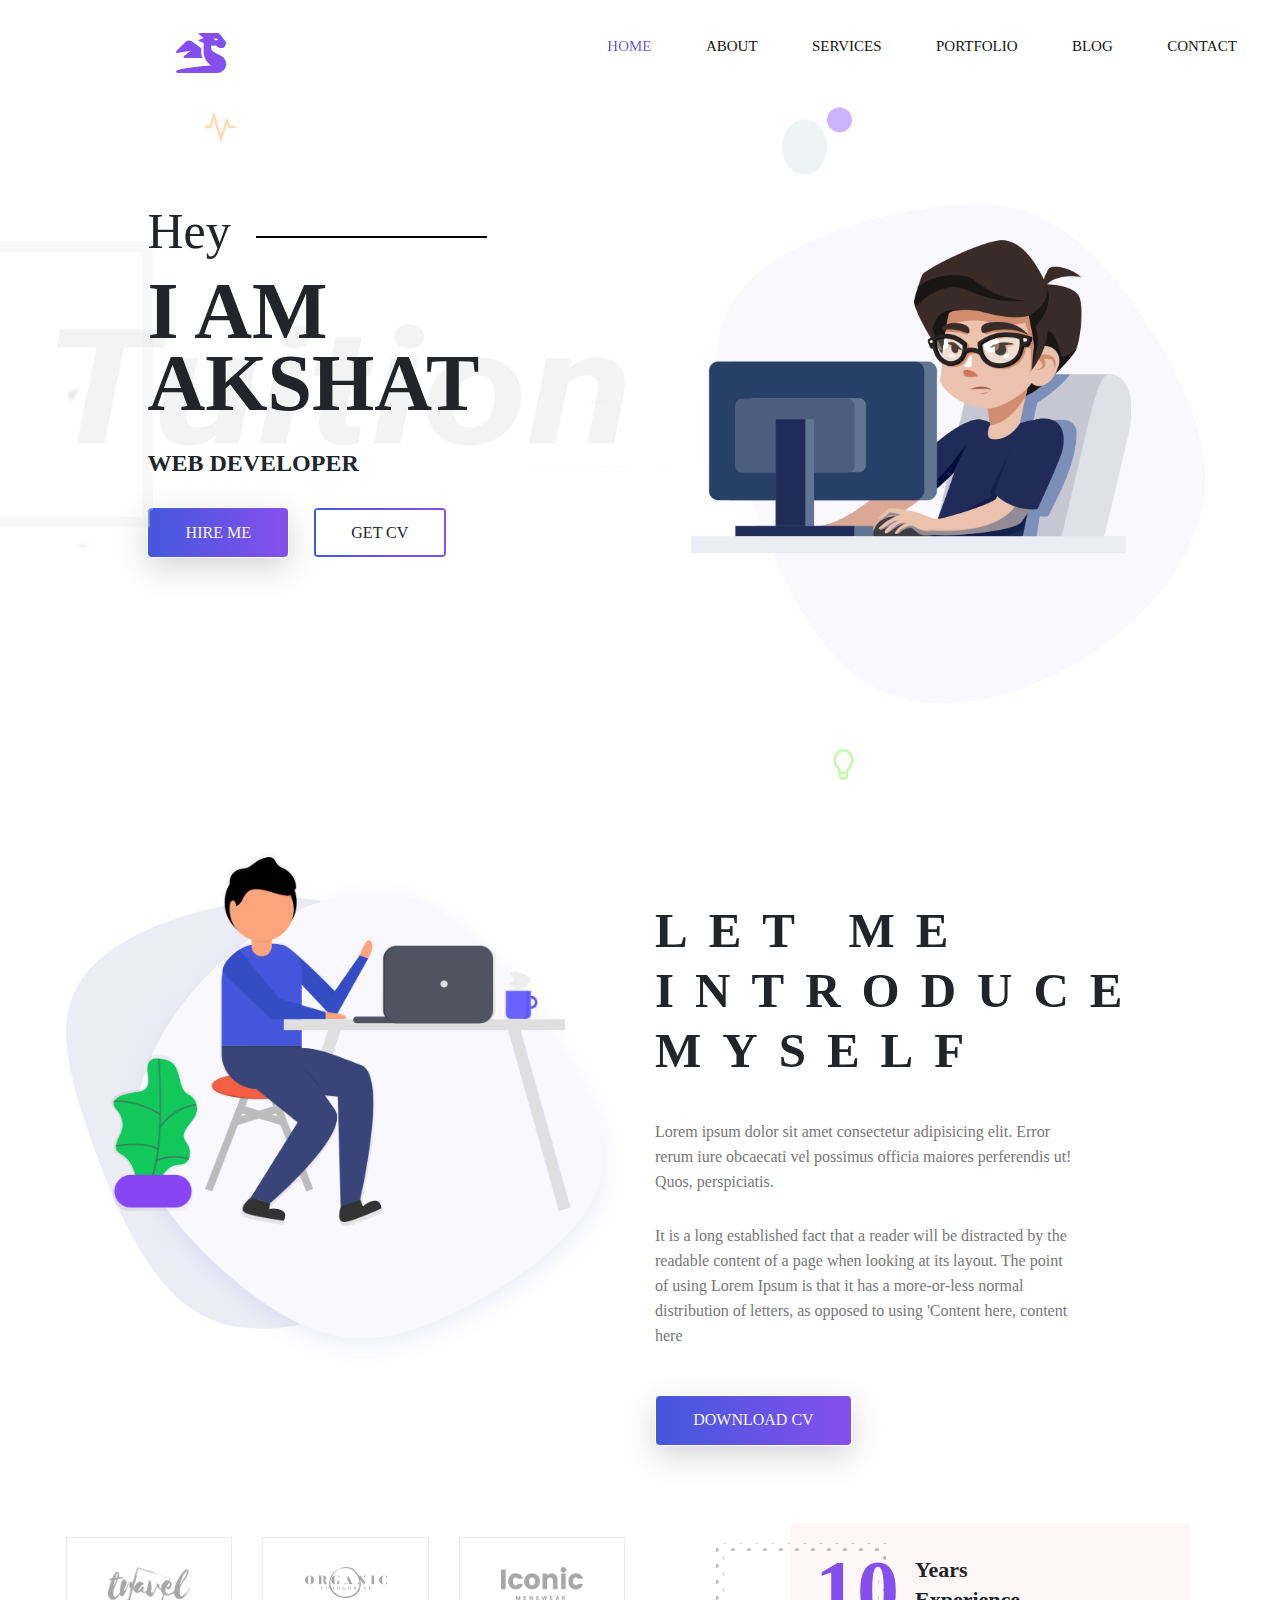
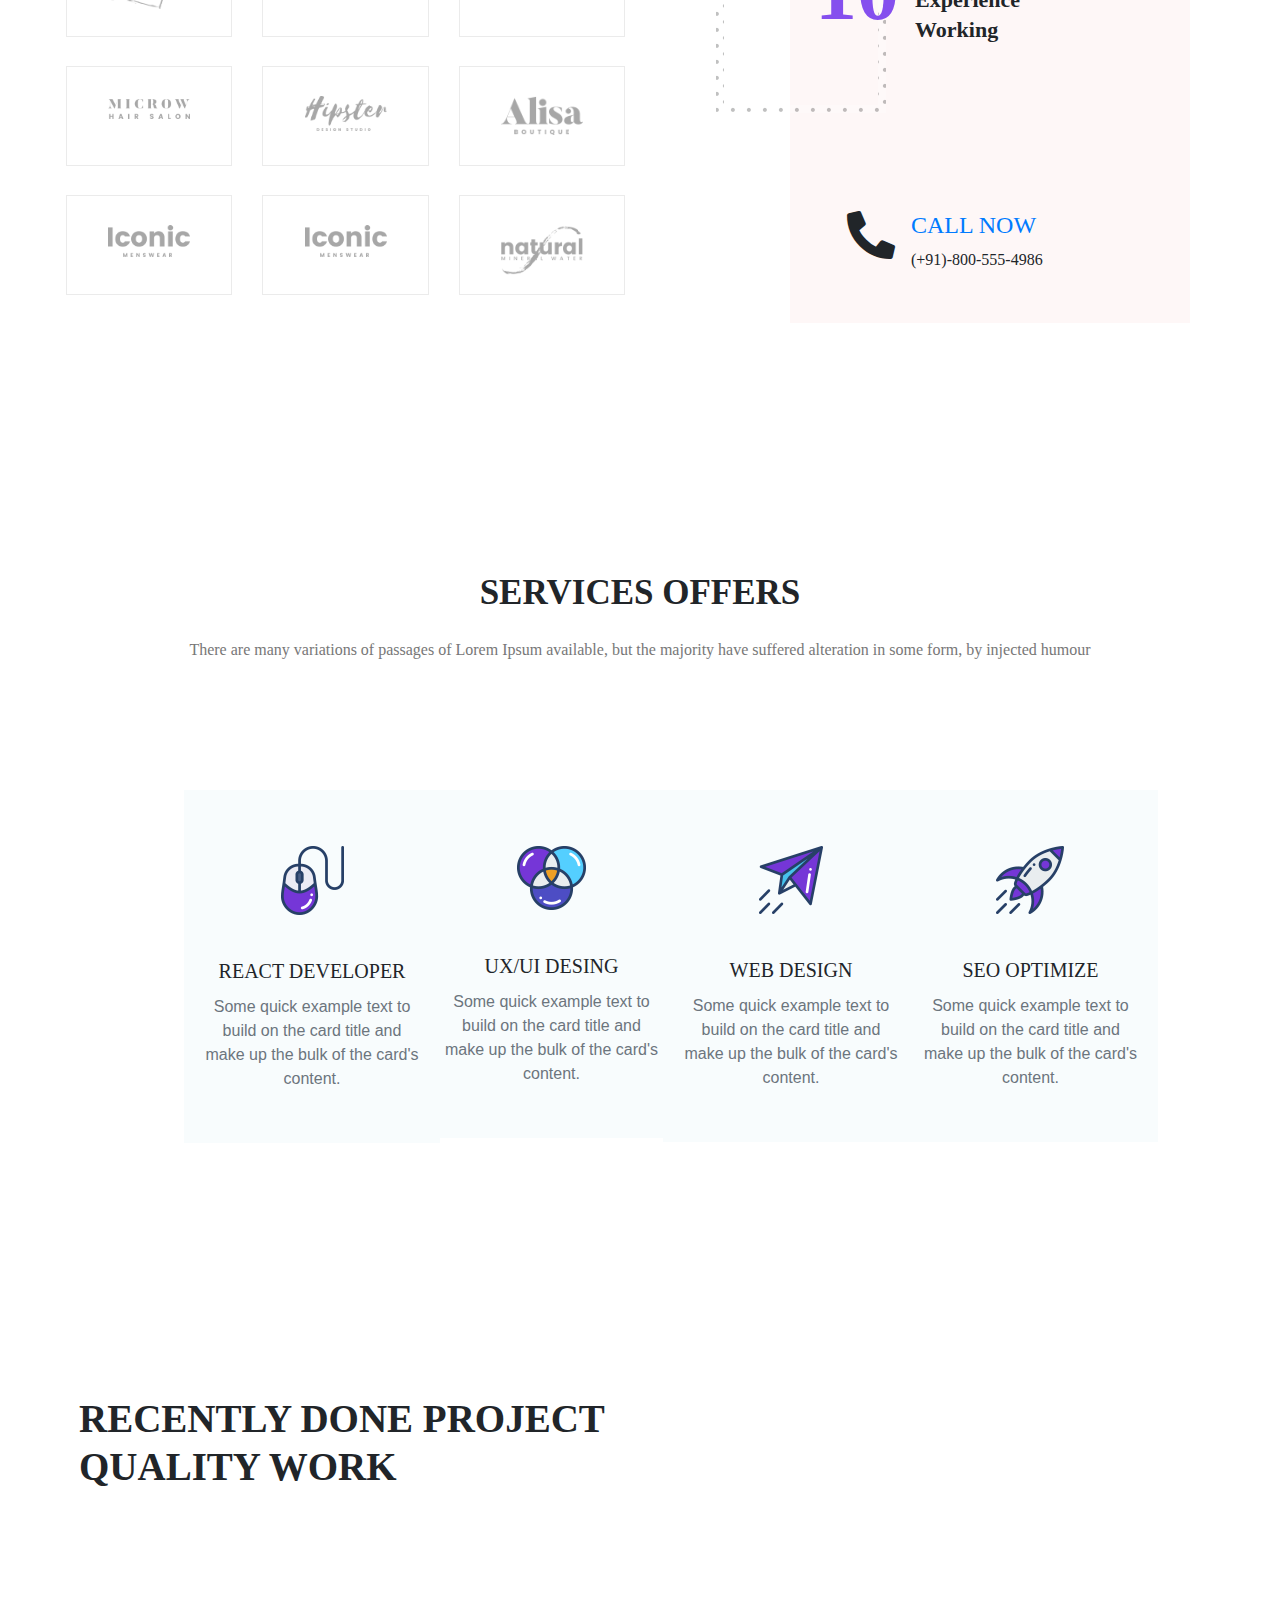
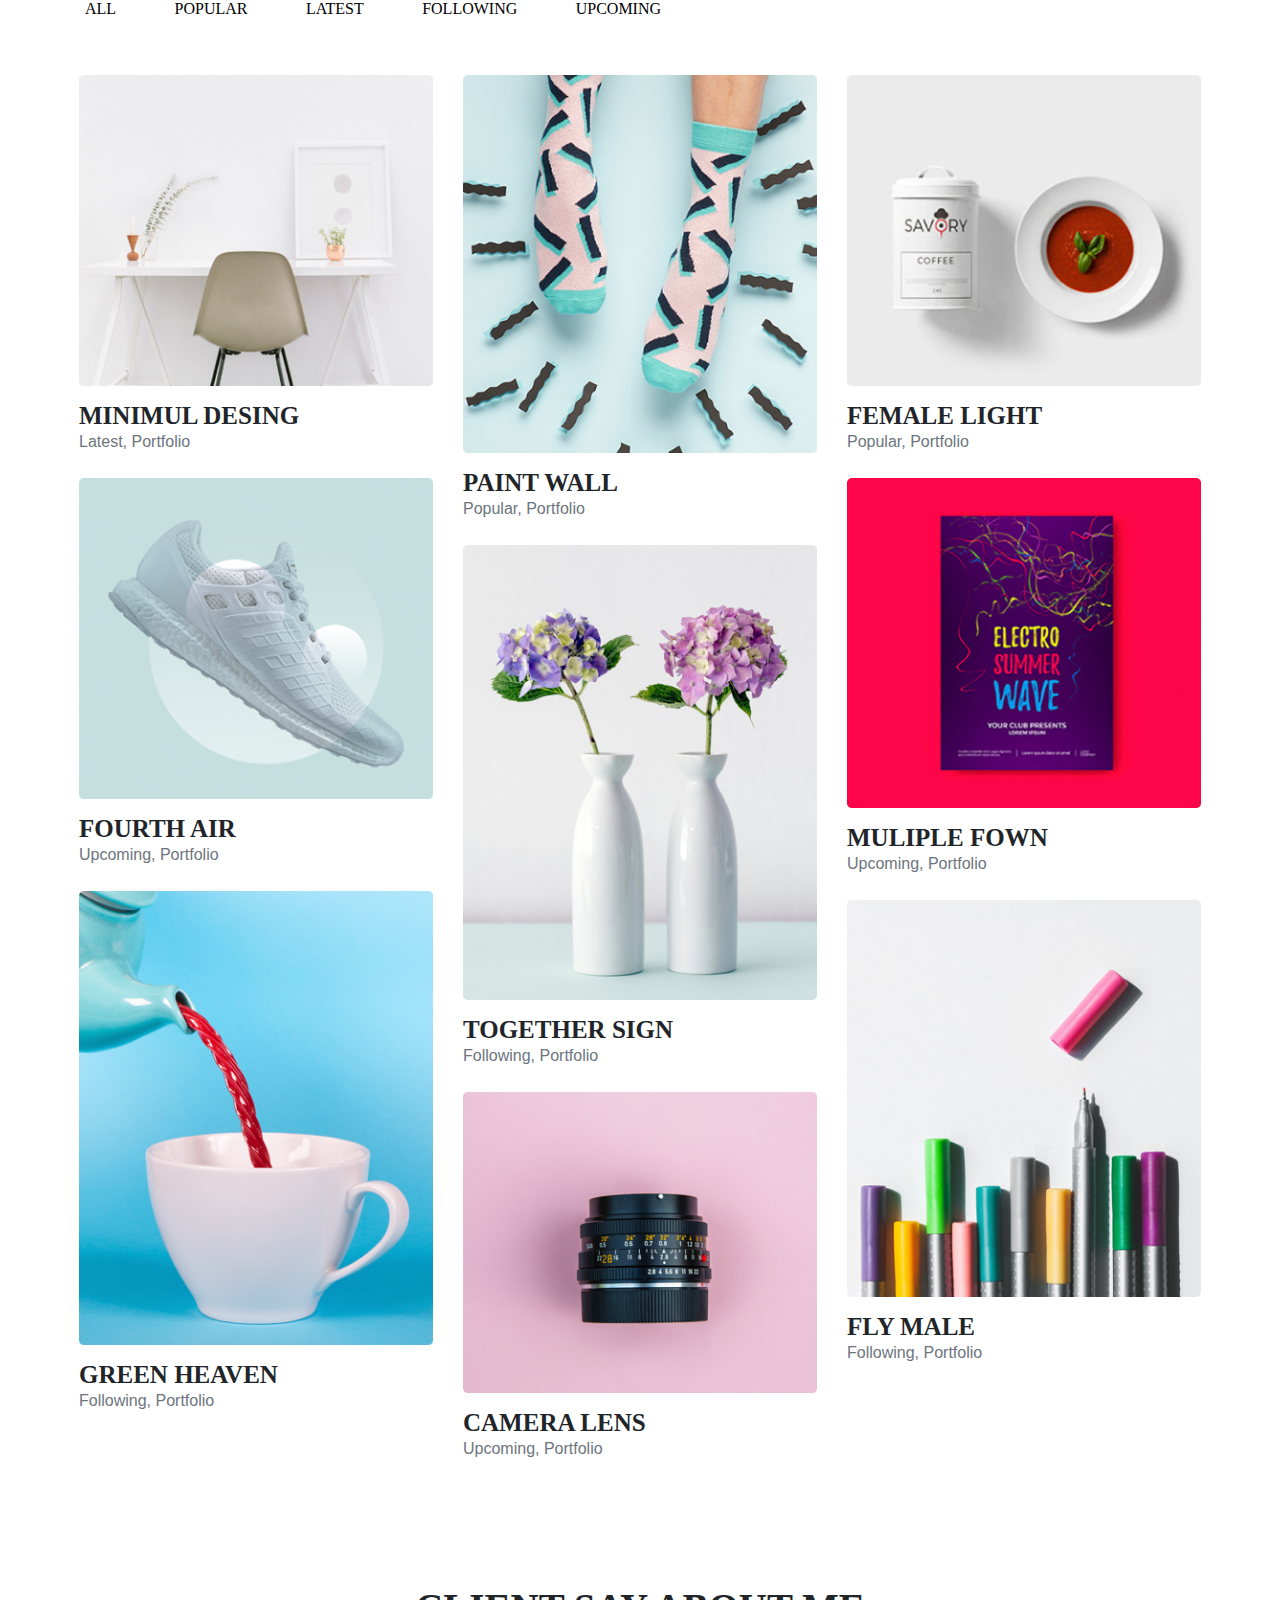
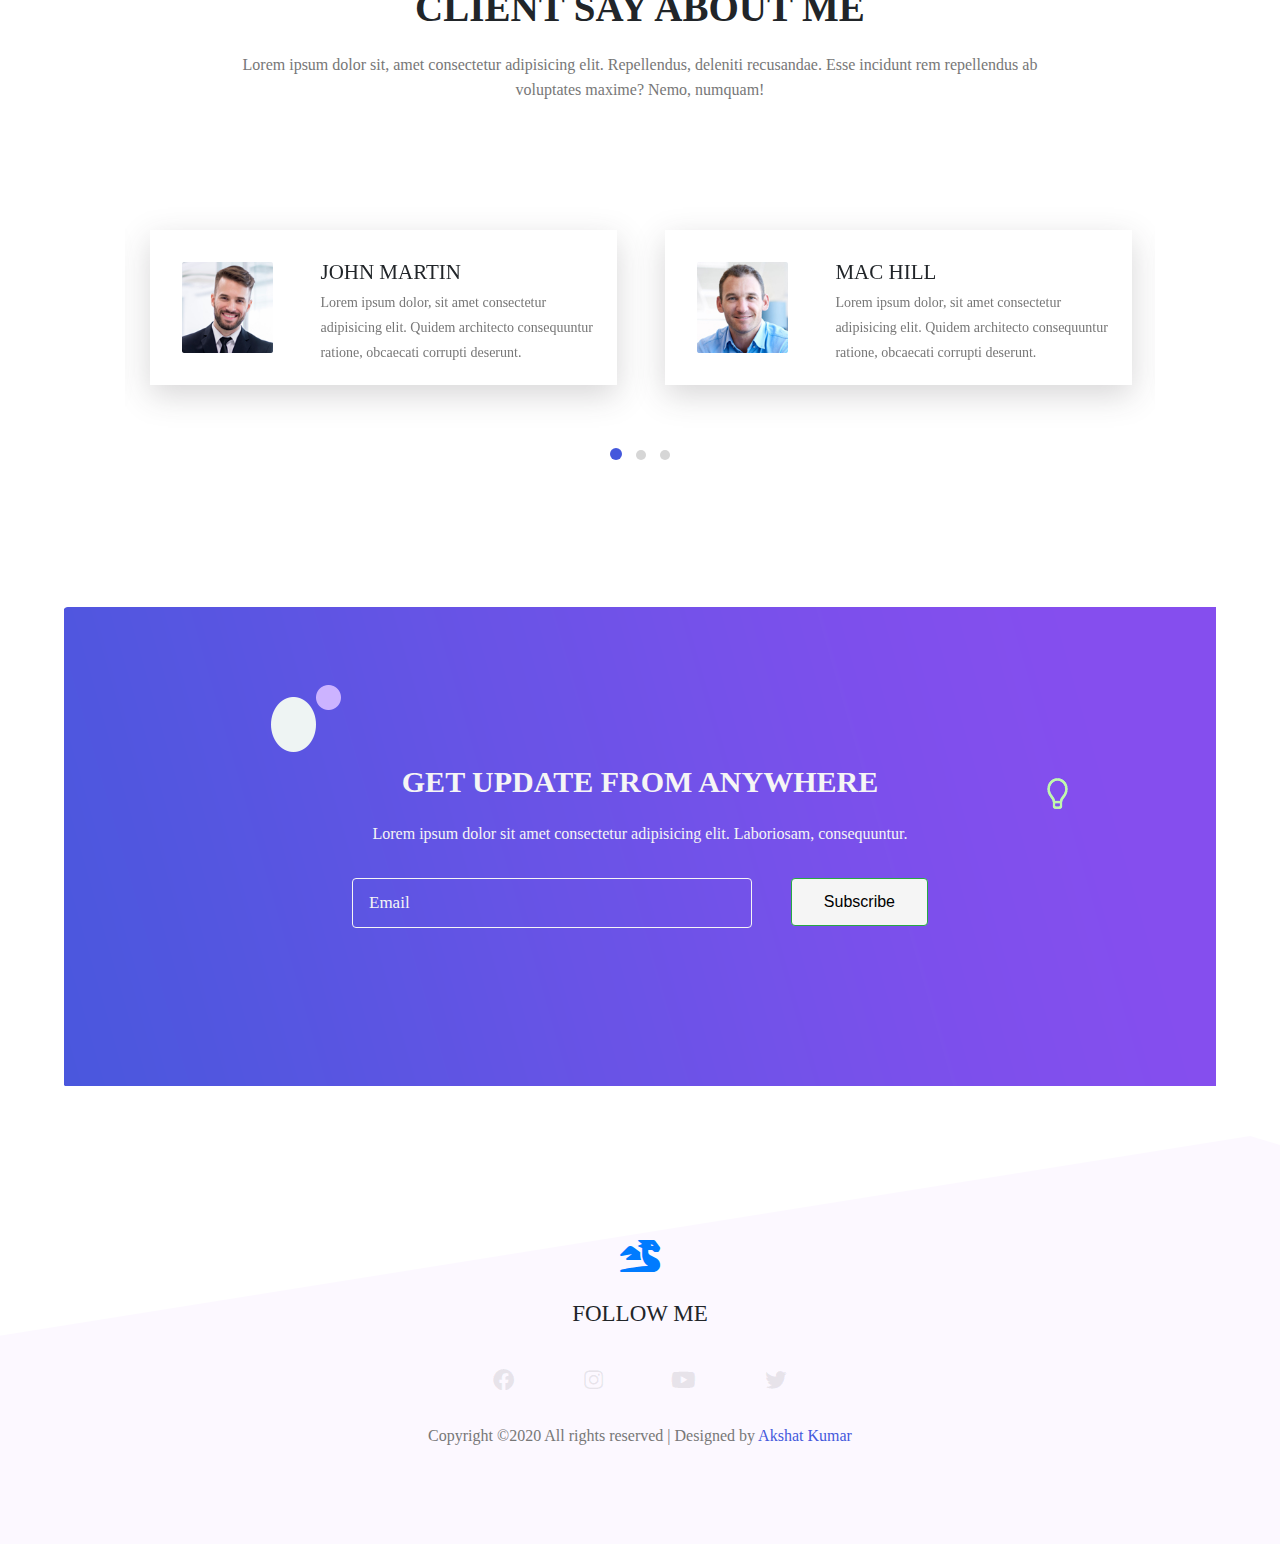
<file: Index.html>
<!DOCTYPE html>
<html lang="en">
  <head>
    <meta charset="UTF-8" />
    <meta name="viewport" content="width=device-width, initial-scale=1.0" />
    <meta http-equiv="X-UA-Compatible" content="ie=edge" />
    <title>Portfolio</title>

    <!--  Bootstrap css file  -->
    <link rel="stylesheet" href="./css/bootstrap.min.css" />

    <!--  font awesome icons  -->
    <link rel="stylesheet" href="./css/all.min.css" />

     <!-- Magnific Popup css file  -->
    <link
      rel="stylesheet"
      href="./vendor/Magnific-Popup/dist/magnific-popup.css"
    />

    <!--  Owl-carousel css file  -->
    <link
      rel="stylesheet"
      href="./vendor/owl-carousel/css/owl.carousel.min.css"
    />
    <link
      rel="stylesheet"
      href="./vendor/owl-carousel/css/owl.theme.default.min.css"
    />

    <!--  custom css file  -->
    <link rel="stylesheet" href="./css/style.css" />

    <!--  Responsive css file  -->
    <link rel="stylesheet" href="./css/responsive.css" />
  </head>

  <body>
    <!--  ======================= Start Header Area ============================== -->

    <header class="header_area">
      <div class="main-menu">
        <nav class="navbar navbar-expand-lg navbar-light">
          <a class="navbar-brand" href="#">
            <!-- <img src="./img/logo.png" alt="logo"> -->
            <span><i class="fas fa-dragon fa-2x"></i> </span>
          </a>
          <button
            class="navbar-toggler"
            type="button"
            data-toggle="collapse"
            data-target="#navbarNav"
            aria-controls="navbarNav"
            aria-expanded="false"
            aria-label="Toggle navigation"
          >
            <span class="navbar-toggler-icon"></span>
          </button>
          <div class="collapse navbar-collapse" id="navbarNav">
            <!-- for moving the nav bar content to right -->
            <div class="mr-auto"></div>
            <!-- . -->
            <ul class="navbar-nav">
              <li class="nav-item active">
                <a class="nav-link" href="#"
                  >Home <span class="sr-only">(current)</span></a
                >
              </li>
              <li class="nav-item">
                <a class="nav-link" href="#">about</a>
              </li>
              <li class="nav-item">
                <a class="nav-link" href="#">services</a>
              </li>
              <li class="nav-item">
                <a class="nav-link" href="./resume.html">portfolio</a>
              </li>
              <li class="nav-item">
                <a class="nav-link" href="#">blog</a>
              </li>
              <li class="nav-item">
                <a class="nav-link" href="#">contact</a>
              </li>
            </ul>
          </div>
        </nav>
      </div>
    </header>

    <!--  ======================= End Header Area ============================== -->

    <!--  ======================= Start Main Area ================================ -->
    <main class="site-main">
      <!--  ======================= Start Banner Area =======================  -->
      <section class="site-banner">
        <div class="container">
          <div class="row">
            <div class="col-lg-6 col-md-12 site-title">
              <h3 class="title-text">Hey</h3>
              <h1 class="title-text text-uppercase">I am Akshat</h1>
              <h4 class="title-text text-uppercase">Web Developer</h4>
              <div class="site-buttons">
                <div class="d-flex flex-row flex-wrap">
                  <button
                    type="button"
                    class="btn button primary-button mr-4 text-uppercase"
                  >
                    hire me
                  </button>
                  <a href="resume.html">
                    <button
                      type="button"
                      class="btn button secondary-button text-uppercase"
                    >
                      Get cv
                    </button>
                  </a>
                </div>
              </div>
            </div>
            <div class="col-lg-6 col-md-12 banner-image">
              <img
                src="./img/banner/banner-image.png"
                alt="banner-img"
                class="img-fluid"
              />
            </div>
          </div>
        </div>
      </section>
      <!--  ======================= End Banner Area =======================  -->

      <!--  ========================= About Area ==========================  -->

      <section class="about-area">
        <div class="container-fluid">
          <div class="row">
            <div class="col-lg-6 col-md-12">
              <div class="about-image">
                <img
                  src="./img/about-us.png"
                  alt="About us"
                  class="img-fluid"
                />
              </div>
            </div>
            <div class="col-lg-6 col-md-12 about-title">
              <h2 class="text-uppercase pt-5">
                <span>Let me</span>
                <span>introduce</span>
                <span>myself</span>
              </h2>
              <div class="paragraph py-4 w-75">
                <p class="para">
                  Lorem ipsum dolor sit amet consectetur adipisicing elit. Error
                  rerum iure obcaecati vel possimus officia maiores perferendis
                  ut! Quos, perspiciatis.
                </p>
                <p class="para">
                  It is a long established fact that a reader will be distracted
                  by the readable content of a page when looking at its layout.
                  The point of using Lorem Ipsum is that it has a more-or-less
                  normal distribution of letters, as opposed to using 'Content
                  here, content here
                </p>
              </div>
              <a href="./resume.html">
                <button
                  type="button"
                  class="btn button primary-button text-uppercase"
                >
                  Download cv
                </button>
              </a>
            </div>
          </div>
        </div>
      </section>

      <!--  ========================= End About Area ==========================  -->

      <!--  ======================== Brand Area ==============================  -->

      <section class="brand-area">
        <div class="container-fluid">
          <div class="row">
            <div class="col-xl-6 col-lg-12 col-md-12">
              <div class="first-row row">
                <div class="col-lg-4 col-md-6 col-sm-6">
                  <div class="single-brand">
                    <img src="./img/brands/logo1.png" alt="Brand-1 " />
                  </div>
                </div>
                <div class="col-lg-4 col-md-6 col-sm-6">
                  <div class="single-brand">
                    <img src="./img/brands/logo2.png" alt="Brand-2 " />
                  </div>
                </div>
                <div class="col-lg-4 col-md-6 col-sm-6">
                  <div class="single-brand">
                    <img src="./img/brands/logo3.png" alt="Brand-3 " />
                  </div>
                </div>
                <div class="col-lg-4 col-md-6 col-sm-6">
                  <div class="single-brand">
                    <img src="./img/brands/logo4.png" alt="Brand-4" />
                  </div>
                </div>
                <div class="col-lg-4 col-md-6 col-sm-6">
                  <div class="single-brand">
                    <img src="./img/brands/logo5.png" alt="Brand-5 " />
                  </div>
                </div>
                <div class="col-lg-4 col-md-6 col-sm-6">
                  <div class="single-brand">
                    <img src="./img/brands/logo6.png" alt="Brand-6" />
                  </div>
                </div>
                <div class="col-lg-4 col-md-6 col-sm-6">
                  <div class="single-brand">
                    <img src="./img/brands/logo7.png" alt="Brand-7 " />
                  </div>
                </div>
                <div class="col-lg-4 col-md-6 col-sm-6">
                  <div class="single-brand">
                    <img src="./img/brands/logo8.png" alt="Brand-8 " />
                  </div>
                </div>
                <div class="col-lg-4 col-md-6 col-sm-6">
                  <div class="single-brand">
                    <img src="./img/brands/logo9.png" alt="Brand-9" />
                  </div>
                </div>
              </div>
            </div>
            <div class="col-xl-6 col-lg-12 col-md-12">
              <div class="experience-area">
                <div class="d-flex flex-row years-area">
                  <h2 class="p-3 years">10</h2>
                  <h2>
                    <span>Years</span>
                    <span>Experience</span>
                    <span>Working</span>
                  </h2>
                </div>
                <div class="d-flex flex-row flex-wrap call-area">
                  <span><i class="fas fa-phone-alt fa-3x px-3"></i></span>
                  <div class="call-now">
                    <a href="#" class="text-uppercase h4 font-roboto"
                      >Call Now</a
                    >
                    <span class="font-roboto py-2">(+91)-800-555-4986</span>
                  </div>
                </div>
                <div class="bg-panel"></div>
              </div>
            </div>
          </div>
        </div>
      </section>

      <!--  ======================== End Brand Area ==============================  -->

      <!--  ====================== Start Services Area =============================  -->

      <section class="services-area">
        <div class="container">
          <div class="row">
            <div class="col-lg-12 text-center services-title">
              <h1 class="text-uppercase title-text">Services Offers</h1>
              <p class="para">
                There are many variations of passages of Lorem Ipsum available,
                but the majority have suffered alteration in some form, by
                injected humour
              </p>
            </div>
          </div>
          <div class="container services-list">
            <div class="row">
              <div class="col-lg-3 col-md-6 col-sm-12">
                <div class="services">
                  <div class="sevices-img text-center py-4">
                    <img src="./img/services/s1.png" alt="Services-1" />
                  </div>
                  <div class="card-body text-center">
                    <h5 class="card-title text-uppercase font-roboto">
                      React developer
                    </h5>
                    <p class="card-text text-secondary">
                      Some quick example text to build on the card title and
                      make up the bulk of the card's content.
                    </p>
                  </div>
                </div>
              </div>
              <div class="col-lg-3 col-md-6 col-sm-12">
                <div class="services">
                  <div class="sevices-img text-center py-4">
                    <img src="./img/services/s2.png" alt="Services-2" />
                  </div>
                  <div class="card-body text-center">
                    <h5 class="card-title text-uppercase font-roboto">
                      ux/ui desing
                    </h5>
                    <p class="card-text text-secondary">
                      Some quick example text to build on the card title and
                      make up the bulk of the card's content.
                    </p>
                  </div>
                </div>
              </div>
              <div class="col-lg-3 col-md-6 col-sm-12">
                <div class="services">
                  <div class="sevices-img text-center py-4">
                    <img src="./img/services/s3.png" alt="Services-3" />
                  </div>
                  <div class="card-body text-center">
                    <h5 class="card-title text-uppercase font-roboto">
                      web design
                    </h5>
                    <p class="card-text text-secondary">
                      Some quick example text to build on the card title and
                      make up the bulk of the card's content.
                    </p>
                  </div>
                </div>
              </div>
              <div class="col-lg-3 col-md-6 col-sm-12">
                <div class="services">
                  <div class="sevices-img text-center py-4">
                    <img src="./img/services/s4.png" alt="Services-4" />
                  </div>
                  <div class="card-body text-center">
                    <h5 class="card-title text-uppercase font-roboto">
                      seo optimize
                    </h5>
                    <p class="card-text text-secondary">
                      Some quick example text to build on the card title and
                      make up the bulk of the card's content.
                    </p>
                  </div>
                </div>
              </div>
            </div>
          </div>
        </div>
      </section>

      <!--  ====================== End Services Area =============================  -->

      <!--  ======================= Project Area =============================  -->

      <section class="project-area">
        <div class="container">
          <div class="project-title pb-5">
            <h1 class="text-uppercase title-h1">Recently Done Project</h1>
            <h1 class="text-uppercase title-h1">Quality Work</h1>
          </div>

          <div class="button-group">
            <button type="button" class="active" id="btn1" data-filter="*">
              All
            </button>
            <button type="button" data-filter=".popular">Popular</button>
            <button type="button" data-filter=".latest">Latest</button>
            <button type="button" data-filter=".following">Following</button>
            <button type="button" data-filter=".upcoming">Upcoming</button>
          </div>

          <div class="row grid">
            <div class="col-lg-4 col-md-6 col-sm-12 element-item latest">
              <div class="our-project">
                <div class="img">
                  <a class="test-popup-link" href="./img/portfolio/p1.jpg">
                    <img
                      src="./img/portfolio/p1.jpg"
                      alt="portfolio-1"
                      class="img-fluid"
                    />
                  </a>
                </div>
                <div class="title py-4">
                  <h4 class="text-uppercase">Minimul Desing</h4>
                  <span class="text-secondary">Latest, Portfolio</span>
                </div>
              </div>
            </div>
            <div class="col-lg-4 col-md-6 col-sm-12 element-item popular">
              <div class="our-project">
                <div class="img">
                  <a class="test-popup-link" href="./img/portfolio/p2.jpg">
                    <img
                      src="./img/portfolio/p2.jpg"
                      alt="portfolio-2"
                      class="img-fluid"
                    />
                  </a>
                </div>
                <div class="title py-4">
                  <h4 class="text-uppercase">Paint Wall</h4>
                  <span class="text-secondary">Popular, Portfolio</span>
                </div>
              </div>
            </div>
            <div class="col-lg-4 col-md-6 col-sm-12 element-item popular">
              <div class="our-project">
                <div class="img">
                  <a class="test-popup-link" href="./img/portfolio/p3.jpg">
                    <img
                      src="./img/portfolio/p3.jpg"
                      alt="portfolio-3"
                      class="img-fluid"
                    />
                  </a>
                </div>
                <div class="title py-4">
                  <h4 class="text-uppercase">Female light</h4>
                  <span class="text-secondary">Popular, Portfolio</span>
                </div>
              </div>
            </div>
            <div class="col-lg-4 col-md-6 col-sm-12 element-item upcoming">
              <div class="our-project">
                <div class="img">
                  <a class="test-popup-link" href="./img/portfolio/p4.jpg">
                    <img
                      src="./img/portfolio/p4.jpg"
                      alt="portfolio-4"
                      class="img-fluid"
                    />
                  </a>
                </div>
                <div class="title py-4">
                  <h4 class="text-uppercase">Fourth Air</h4>
                  <span class="text-secondary">Upcoming, Portfolio</span>
                </div>
              </div>
            </div>
            <div class="col-lg-4 col-md-6 col-sm-12 element-item upcoming">
              <div class="our-project">
                <div class="img">
                  <a class="test-popup-link" href="./img/portfolio/p5.jpg">
                    <img
                      src="./img/portfolio/p5.jpg"
                      alt="portfolio-5"
                      class="img-fluid"
                    />
                  </a>
                </div>
                <div class="title py-4">
                  <h4 class="text-uppercase">Muliple fown</h4>
                  <span class="text-secondary">Upcoming, Portfolio</span>
                </div>
              </div>
            </div>
            <div class="col-lg-4 col-md-6 col-sm-12 element-item following">
              <div class="our-project">
                <div class="img">
                  <a class="test-popup-link" href="./img/portfolio/p6.jpg">
                    <img
                      src="./img/portfolio/p6.jpg"
                      alt="portfolio-6"
                      class="img-fluid"
                    />
                  </a>
                </div>
                <div class="title py-4">
                  <h4 class="text-uppercase">Together sign</h4>
                  <span class="text-secondary">Following, Portfolio</span>
                </div>
              </div>
            </div>
            <div class="col-lg-4 col-md-6 col-sm-12 element-item following">
              <div class="our-project">
                <div class="img">
                  <a class="test-popup-link" href="./img/portfolio/p7.jpg">
                    <img
                      src="./img/portfolio/p7.jpg"
                      alt="portfolio-7"
                      class="img-fluid"
                    />
                  </a>
                </div>
                <div class="title py-4">
                  <h4 class="text-uppercase">Green Heaven</h4>
                  <span class="text-secondary">Following, Portfolio</span>
                </div>
              </div>
            </div>
            <div class="col-lg-4 col-md-6 col-sm-12 element-item following">
              <div class="our-project">
                <div class="img">
                  <a class="test-popup-link" href="./img/portfolio/p8.jpg">
                    <img
                      src="./img/portfolio/p8.jpg"
                      alt="portfolio-8"
                      class="img-fluid"
                    />
                  </a>
                </div>
                <div class="title py-4">
                  <h4 class="text-uppercase">Fly Male</h4>
                  <span class="text-secondary">Following, Portfolio</span>
                </div>
              </div>
            </div>
            <div class="col-lg-4 col-md-6 col-sm-12 element-item upcoming">
              <div class="our-project">
                <div class="img">
                  <a class="test-popup-link" href="./img/portfolio/p9.jpg">
                    <img
                      src="./img/portfolio/p9.jpg"
                      alt="portfolio-9"
                      class="img-fluid"
                    />
                  </a>
                </div>
                <div class="title py-4">
                  <h4 class="text-uppercase">Camera Lens</h4>
                  <span class="text-secondary">Upcoming, Portfolio</span>
                </div>
              </div>
            </div>
          </div>
        </div>
      </section>

      <!--  ======================= End Project Area =============================  -->

      <!--  ======================== About Me Area ==============================  -->

      <section class="about-area">
        <div class="container">
          <div class="row text-center">
            <div class="col-12">
              <div class="about-title">
                <h1 class="text-uppercase title-h1">Client Say about me</h1>
                <p class="para">
                  Lorem ipsum dolor sit, amet consectetur adipisicing elit.
                  Repellendus, deleniti recusandae. Esse incidunt rem
                  repellendus ab voluptates maxime? Nemo, numquam!
                </p>
              </div>
            </div>
          </div>
        </div>

        <div class="container carousel py-lg-5">
          <div class="owl-carousel owl-theme">
            <div class="client row">
              <div class="col-lg-4 col-md-12 client-img">
                <img
                  src="./img/testimonials/t1.jpg"
                  alt="img1"
                  class="img-fluid"
                />
              </div>
              <div class="col-lg-8 col-md-12 about-client">
                <h4 class="text-uppercase">John Martin</h4>
                <p class="para">
                  Lorem ipsum dolor, sit amet consectetur adipisicing elit.
                  Quidem architecto consequuntur ratione, obcaecati corrupti
                  deserunt.
                </p>
              </div>
            </div>
            <div class="client row">
              <div class="col-lg-4 col-md-12 client-img">
                <img
                  src="./img/testimonials/t2.jpg"
                  alt="img2"
                  class="img-fluid"
                />
              </div>
              <div class="col-lg-8 col-md-12 about-client">
                <h4 class="text-uppercase">Mac Hill</h4>
                <p class="para">
                  Lorem ipsum dolor, sit amet consectetur adipisicing elit.
                  Quidem architecto consequuntur ratione, obcaecati corrupti
                  deserunt.
                </p>
              </div>
            </div>
            <div class="client row">
              <div class="col-lg-4 col-md-12 client-img">
                <img
                  src="./img/testimonials/t1.jpg"
                  alt="img1"
                  class="img-fluid"
                />
              </div>
              <div class="col-lg-8 col-md-12 about-client">
                <h4 class="text-uppercase">John Martin</h4>
                <p class="para">
                  Lorem ipsum dolor, sit amet consectetur adipisicing elit.
                  Quidem architecto consequuntur ratione, obcaecati corrupti
                  deserunt.
                </p>
              </div>
            </div>
            <div class="client row">
              <div class="col-lg-4 col-md-12 client-img">
                <img
                  src="./img/testimonials/t2.jpg"
                  alt="img2"
                  class="img-fluid"
                />
              </div>
              <div class="col-lg-8 col-md-12 about-client">
                <h4 class="text-uppercase">Mac Hill</h4>
                <p class="para">
                  Lorem ipsum dolor, sit amet consectetur adipisicing elit.
                  Quidem architecto consequuntur ratione, obcaecati corrupti
                  deserunt.
                </p>
              </div>
            </div>
            <div class="client row">
              <div class="col-lg-4 col-md-12 client-img">
                <img
                  src="./img/testimonials/t1.jpg"
                  alt="img1"
                  class="img-fluid"
                />
              </div>
              <div class="col-lg-8 col-md-12 about-client">
                <h4 class="text-uppercase">John Martin</h4>
                <p class="para">
                  Lorem ipsum dolor, sit amet consectetur adipisicing elit.
                  Quidem architecto consequuntur ratione, obcaecati corrupti
                  deserunt.
                </p>
              </div>
            </div>
            <div class="client row">
              <div class="col-lg-4 col-md-12 client-img">
                <img
                  src="./img/testimonials/t2.jpg"
                  alt="img2"
                  class="img-fluid"
                />
              </div>
              <div class="col-lg-8 col-md-12 about-client">
                <h4 class="text-uppercase">Mac Hill</h4>
                <p class="para">
                  Lorem ipsum dolor, sit amet consectetur adipisicing elit.
                  Quidem architecto consequuntur ratione, obcaecati corrupti
                  deserunt.
                </p>
              </div>
            </div>
          </div>
        </div>
      </section>

      <!--  ======================== End About Me Area ==============================  -->

      <!--  ========================== Subscribe me Area ============================  -->
      <section class="subscribe-us-area">
        <div class="container subscribe">
          <div class="row">
            <div class="col-lg-12 text-center subscribe-title">
              <h4 class="text-uppercase">Get Update From anywhere</h4>
              <p class="para">
                Lorem ipsum dolor sit amet consectetur adipisicing elit.
                Laboriosam, consequuntur.
              </p>
            </div>
          </div>
          <div class="d-sm-flex justify-content-center">
            <form class="w-50">
              <div class="row d-flex flex-row flex-wrap">
                <div class="col input-textbox">
                  <input
                    type="text"
                    id="txtemail"
                    class="form-control"
                    placeholder="Email"
                  />
                </div>
                <div class="col">
                  <div class="btn-submit">
                    <button type="submit" class="btn btn-success float-right">
                      Subscribe
                    </button>
                  </div>
                </div>
              </div>
            </form>
          </div>
        </div>
      </section>
      <!--  ========================== End Subscribe me Area ============================  -->
    </main>
    <!--  ======================= End Main Area ================================ -->

    <footer class="footer-area">
      <div class="container">
        <div class="">
          <div class="site-logo text-center py-4">
            <a href="#">
              <!-- <img src="./img/logo.png" alt="logo"> -->
              <span><i class="fas fa-dragon fa-2x"></i> </span>
            </a>
          </div>
          <div class="social text-center">
            <h5 class="text-uppercase">Follow me</h5>
            <a href="#"><i class="fab fa-facebook"></i></a>
            <a href="#"><i class="fab fa-instagram"></i></a>
            <a href="#"><i class="fab fa-youtube"></i></a>
            <a href="#"><i class="fab fa-twitter"></i></a>
          </div>
          <div class="copyrights text-center">
            <p class="para">
              Copyright ©2020 All rights reserved | Designed 
              by
              <a href="#"
                ><span style="color: var(--primary-color);"
                  >Akshat Kumar</span
                ></a
              >
            </p>
          </div>
        </div>
      </div>
    </footer>

    <!--  Jquery js file  -->
    <script src="./js/jquery.3.4.1.js"></script>

    <!--  Bootstrap js file  -->
    <script src="./js/bootstrap.min.js"></script>

    <!--  isotope js library  -->
    <script src="./vendor/isotope/isotope.min.js"></script>

    <!--  Magnific popup script file  -->
    <script src="./vendor/Magnific-Popup/dist/jquery.magnific-popup.min.js"></script>

    <!--  Owl-carousel js file  -->
    <script src="./vendor/owl-carousel/js/owl.carousel.min.js"></script>

    <!--  custom js file  -->
    <script src="./js/main.js"></script>
  </body>
</html>
</file>
<file: css/style.css>
/* import fonts from fonts.css file */ 
@import url(./fonts.css);


/* css variables */ 
@import url(./partials/_variables.css);

/* import global styling */ 
@import url(./partials/_global.css);


/* start navigation */ 

.header_area .main-menu .navbar .navbar-brand{
    padding: 17px 2rem 0 10rem;
    
}

.header_area .main-menu .navbar .navbar-brand span > i{
    color: var(--primary-color2);
}


.header_area .main-menu .navbar{
    padding: 2rem 20rem ;
}

.header_area .main-menu .nav-item .nav-link{
    font: normal 500 15px/2px var(--roboto);
    text-transform: uppercase;
    padding: 1.7rem;
    color: var(--title-color);
}

.header_area .main-menu .navbar-nav .active a{
    background: var(--gradient-color);
    -webkit-background-clip: text;
    -webkit-text-fill-color: transparent;
    background-clip: text;
}

.header_area .main-menu .navbar-nav a:hover{
    background: var(--gradient-color);
    -webkit-background-clip: text;
    -webkit-text-fill-color: transparent;
    background-clip: text;
}


/* end navigation */ 

/* Banner Area */ 

.site-main .site-banner {
    background: url(../img/banner/home-banner.png) no-repeat 0% 50%;
    padding-left: 4.5rem;
}

.site-main .site-banner .site-title h3{
    padding-top: 20%;
    font-weight: 500;
}

.site-main .site-banner .site-title h3::after{
    content: " ";
    height: 2px;
    width: 18vw;
    background: black;
    display: inline-block;
    margin-left: 5%;
    transform: translateY(-10px);
}

.site-main .site-banner .site-title h1{
    font-size: 5rem;
}

.site-main .site-banner .site-title h4{
    font-size: 1.5rem;
}

.site-main .site-banner .banner-image > img{
    padding: 7rem 0;
    width: 90rem;
}



/* End Banner Area */ 

/* Start About Area */ 

.site-main .about-area{
    padding: 8rem 5rem;
}

.site-main .about-area .about-title h2 > span{
    display: block;
    font: normal bold 49px/ 60px var(--roboto);
    letter-spacing: 21px;
}

.site-main .about-area .about-title .paragraph > p{
    padding: .4rem 0;
}

/* End About Area */ 


/* Start Brand Area */ 

.site-main .brand-area{
    padding: 1rem 20rem;
    margin-bottom: 4rem;
}

.site-main .brand-area .first-row .col-lg-4{
    display: flex;
    justify-content: center;
}

.site-main .brand-area .first-row .col-lg-4 > .single-brand{
    border: 1px solid var(--border-color);
    text-align: center;
    padding: 1.8rem 0rem;
    margin: .9rem 0;
    width: 180px;
    height: 100px;
    cursor: pointer;
    transition: transform .4s ease;
}

.site-main .brand-area .first-row .col-lg-4 > .single-brand > img{
    width: 50%;
}

.site-main .brand-area .first-row .col-lg-4 > .single-brand:hover{
    box-shadow: var(--box-shadow);
    transform: scale(1.1);
}

.site-main .brand-area .first-row .col-lg-4 > .single-brand:hover > img{
    filter: brightness(0.15);
}

.site-main .brand-area .experience-area{
    padding-left: 1rem;
}

.site-main .brand-area .experience-area span{
    display: block;
}

.site-main .brand-area .experience-area .years-area{
    background: url(../img/client-info-bg.png) no-repeat 45px 20px;
    padding: 2rem 0;
    width: 40rem;
    height: 18rem;
    padding-left: 8rem;
    position: relative;
}

.site-main .brand-area .experience-area .bg-panel{
    position: absolute;
    left: -190px; top: 0%;
    background: #e029290a;
    width: 400px;
    height: 400px;
    margin-left: 340px;
    z-index: -1;
}

.site-main .brand-area .experience-area .years-area .years{
    font: normal bold 84px/40px var(--roboto);
    color: var(--primary-color2);
    z-index: 2;
}

.site-main .brand-area .experience-area .years-area h2 > span{
    font: normal 600 22px/30px var(--roboto);
}

.site-main .brand-area .experience-area .call-area{
    padding-left: 10rem;
}

/* End Brand Area */ 

/* Services Area */ 

.site-main .services-area{
    padding: 7rem 2rem;
}

.site-main .services-area .services-title{
    padding: 0 14rem;
}

.site-main .services-area .services-title h1{
    font-size: 35px;
}

.site-main > .services-area .services{
    background: rgba(248, 252, 253, 0.973);
    padding: 2rem 0;
    width: 16rem;
    margin: 5rem .5rem;
    transition: box-shadow .7s ease;
}

.site-main > .services-area .services:hover{
    box-shadow: var(--box-shadow);
}



/* End Services Area */ 


/* Project Area */ 

.site-main .project-area{
    padding: 4rem 0;
}

.site-main .project-area .button-group button{
    background: transparent;
    border: none;
    font: normal 500 16px/130px var(--roboto);
    text-transform: uppercase;
}

.site-main .project-area .button-group button + button{
    padding-left: 3rem;
}

.site-main .project-area .grid .our-project > .title h4{
    font: normal 700 25px/12px var(--roboto);
}

.site-main .project-area .grid .our-project .img a:hover img{
    filter: brightness(1.1) drop-shadow(1px 8px 30px #b1afaf);
}


/* End Project Area */ 


/* About Me */ 

.site-main .about-area .about-title p{
    padding: 1rem 7rem;
}

.site-main .about-area .client{
    background: #ffffff10;
    box-shadow: var(--box-shadow);
    margin: 3rem 0rem;
}

.site-main .about-area .client .client-img{
    padding: 2rem;
}

.site-main .about-area .client .about-client{
    padding-top: 2rem;
}

.site-main .about-area .client .about-client h4{
    font: normal 500 21px/ 20px var(--roboto);
}

.site-main .about-area .client .about-client p{
    font-size: 14px;
}

.site-main .about-area .owl-carousel .owl-item{
    display: flex;
    justify-content: center;
    padding: 0 1.5rem;
}

.site-main .about-area .owl-carousel .owl-dots .owl-dot.active span{
    background: var(--primary-color);
    width: 12px;
    height: 12px;
}



/* End About Me */ 

/* Subscribe me */ 

.site-main .subscribe-us-area .subscribe{
    background: url(../img/subscribe-bg.png) no-repeat;
    padding: 10rem 0;
    margin: 3rem auto;
}

.site-main .subscribe-us-area .subscribe .subscribe-title h4{
    font: normal 700 30px/ 30px var(--roboto);
    color: whitesmoke;
}

.site-main .subscribe-us-area .subscribe .subscribe-title p{
    color: whitesmoke;
    padding: 1rem 4rem;
}

.site-main .subscribe-us-area .subscribe form .input-textbox input{
    width: 400px;
    padding: 1.5rem 1rem;
    border: 1px solid whitesmoke;
    background: transparent;
    color: white;
    font: normal 500 17px/20px var(--roboto);
}

.site-main .subscribe-us-area .subscribe form .input-textbox input::placeholder{
    color: whitesmoke;
}

.site-main .subscribe-us-area .subscribe form .btn-submit button{
    background: whitesmoke;
    color: #000;
    padding: .7rem 2rem;
}

/* End subscribe me */ 

/* Footer Area */ 

footer.footer-area{
    padding: 5rem 0;
    background: url(../img/footer-bg.png) no-repeat;
}

footer.footer-area .social h5{
    font: normal 500 23px/ 30px var(--roboto);
}

footer.footer-area .social a > i{
    font-size:22px;
    padding: 2rem;
    color: var(--border-color);
}

footer.footer-area .social a:hover > i{
    color: var(--primary-color);
}


/* End Footer */
</file>
<file: css/responsive.css>
/* if the viewport is equal to 340px or less than that */ 
@media only screen and (max-width: 340px){
    .header_area .main-menu .navbar,
    .header_area .main-menu .navbar .navbar-brand,
    .site-main .subscribe-us-area .subscribe .subscribe-title,
    .site-main .subscribe-us-area .subscribe .subscribe-title p, h4,
    .site-main .services-area,
    .site-main .subscribe-us-area .subscribe
    {
        padding: 2%;
        margin: 0%;
    }

    .site-main .site-banner .site-title h1{
        font-size: 41px;
    }

    .site-main .subscribe-us-area .subscribe form .input-textbox input{
        width: 15rem    !important;
    }

    .site-main > .services-area .services{
        width: 13rem;
    }

}


/* if the viewport is equal to 340px or less than that */ 
@media only screen and (max-width: 792px){
    .site-main .about-area .about-title h2 > span{
        font-size: 31px;
        letter-spacing: 10px;
    }

    .site-main .brand-area .experience-area .years-area{
        padding-left: 1%;
        width: 49%;
    }

    .site-main .brand-area .experience-area .bg-panel{
        margin-left: 30%;
        width: 80%;   
    }

    .site-main .brand-area .experience-area .call-area{
        padding-left: 3%;
    }

    .site-main .project-area .button-group button{
        font: normal 500 18px/40px var(--roboto);
    }

    .site-main .about-area .about-title p{
        padding: 0%;
    }

    .site-main .subscribe-us-area .subscribe form .input-textbox input{
        width: 20rem;
        margin: 5%;
    }
}



/* if the viewport is equal to 1910px or less than that */ 
@media only screen and (max-width: 1910px){
    .header_area .main-menu .navbar{
        padding: 1rem;
    }

    .container{
        max-width: 90%;
    }

    .site-main .brand-area,
    .site-main .services-area .services-title,
    .site-main .about-area{
        padding: 3% 4%;
    }


}
</file>
